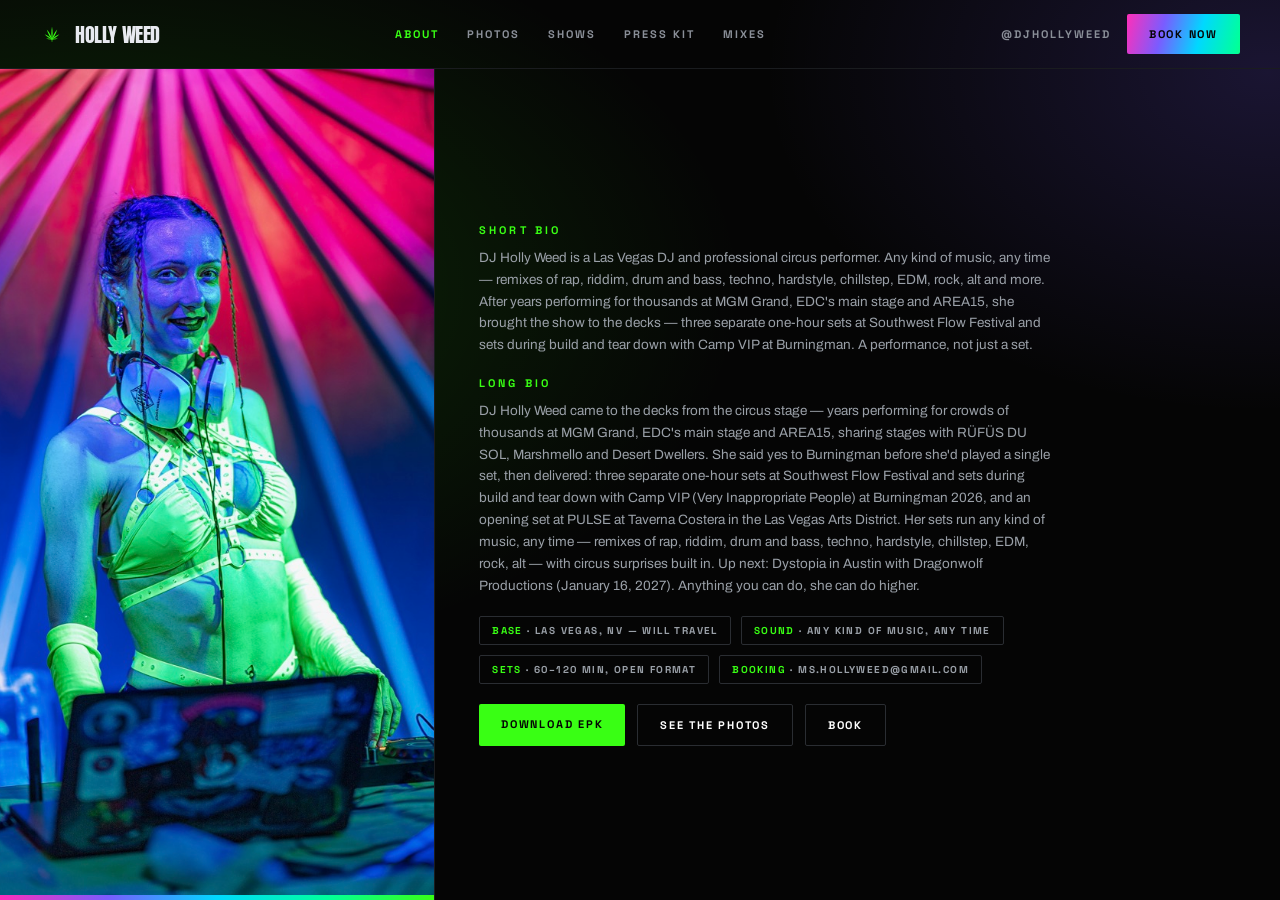
<file: about.html>
<!DOCTYPE html>
<html lang="en">
<head>
<meta charset="utf-8">
<title>About — DJ Holly Weed</title>
<meta name="viewport" content="width=device-width,initial-scale=1">
<meta name="description" content="About DJ Holly Weed — Las Vegas DJ and professional circus performer. Any kind of music, any time.">
<meta name="theme-color" content="#050505">
<link rel="icon" type="image/png" href="assets/img/favicon.png">
<link rel="preconnect" href="https://fonts.googleapis.com">
<link rel="preconnect" href="https://fonts.gstatic.com" crossorigin>
<link href="https://fonts.googleapis.com/css2?family=Anton&family=Archivo:wght@400;500;600;700&family=Space+Grotesk:wght@400;500;700&display=swap" rel="stylesheet">
<link rel="stylesheet" href="assets/styles.css?v=7">
</head>
<body>
<div class="screen">

<header>
  <a class="logo" href="index.html" aria-label="DJ Holly Weed">
    <svg viewBox="-100 -110 200 140" width="24" aria-hidden="true"><g fill="currentColor"><path d="M0,10 C7,-22 7,-70 0,-104 C-7,-70 -7,-22 0,10 Z"/><path transform="rotate(28)" d="M0,10 C7,-20 7,-62 0,-92 C-7,-62 -7,-20 0,10 Z"/><path transform="rotate(-28)" d="M0,10 C7,-20 7,-62 0,-92 C-7,-62 -7,-20 0,10 Z"/><path transform="rotate(56)" d="M0,10 C6,-16 6,-50 0,-74 C-6,-50 -6,-16 0,10 Z"/><path transform="rotate(-56)" d="M0,10 C6,-16 6,-50 0,-74 C-6,-50 -6,-16 0,10 Z"/><path transform="rotate(84)" d="M0,10 C5,-12 5,-34 0,-50 C-5,-34 -5,-12 0,10 Z"/><path transform="rotate(-84)" d="M0,10 C5,-12 5,-34 0,-50 C-5,-34 -5,-12 0,10 Z"/><path d="M-2.4,6 L2.4,6 L1.2,28 L-1.2,28 Z"/></g></svg>
    <span>Holly Weed</span>
  </a>
  <nav>
    <a class="navlink active" href="about.html">About</a>
    <a class="navlink" href="photos.html">Photos</a>
    <a class="navlink" href="shows.html">Shows</a>
    <a class="navlink" href="assets/DJHollyWeed-EPK.pdf" download>Press Kit</a>
    <a class="navlink" href="https://soundcloud.com/djhollyweed" target="_blank" rel="noopener">Mixes</a>
  </nav>
  <div class="header-right">
    <span class="label handle">@DJHOLLYWEED</span>
    <a class="btn slick" href="mailto:ms.hollyweed@gmail.com?subject=Booking%20enquiry%20%E2%80%94%20DJ%20Holly%20Weed">Book Now</a>
  </div>
</header>

<div class="about-grid">
  <div class="about-photo">
    <img src="assets/img/live-11.jpg" alt="DJ Holly Weed — Las Vegas">
    <div class="strip"></div>
  </div>
  <div class="about-text">
    <div>
      <div class="eyebrow">Short Bio</div>
      <p>DJ Holly Weed is a Las Vegas DJ and professional circus performer. Any kind of music, any time — remixes of rap, riddim, drum and bass, techno, hardstyle, chillstep, EDM, rock, alt and more. After years performing for thousands at MGM Grand, EDC's main stage and AREA15, she brought the show to the decks — three separate one-hour sets at Southwest Flow Festival and sets during build and tear down with Camp VIP at Burningman. A performance, not just a set.</p>
    </div>
    <div>
      <div class="eyebrow">Long Bio</div>
      <p>DJ Holly Weed came to the decks from the circus stage — years performing for crowds of thousands at MGM Grand, EDC's main stage and AREA15, sharing stages with RÜFÜS DU SOL, Marshmello and Desert Dwellers. She said yes to Burningman before she'd played a single set, then delivered: three separate one-hour sets at Southwest Flow Festival and sets during build and tear down with Camp VIP (Very Inappropriate People) at Burningman 2026, and an opening set at PULSE at Taverna Costera in the Las Vegas Arts District. Her sets run any kind of music, any time — remixes of rap, riddim, drum and bass, techno, hardstyle, chillstep, EDM, rock, alt — with circus surprises built in. Up next: Dystopia in Austin with Dragonwolf Productions (January 16, 2027). Anything you can do, she can do higher.</p>
    </div>
    <div class="factline">
      <span class="factchip"><b>Base</b> · Las Vegas, NV — will travel</span>
      <span class="factchip"><b>Sound</b> · Any kind of music, any time</span>
      <span class="factchip"><b>Sets</b> · 60–120 min, open format</span>
      <span class="factchip"><b>Booking</b> · ms.hollyweed@gmail.com</span>
    </div>
    <div class="ctas" style="margin-top:0">
      <a class="btn btn-green" href="assets/DJHollyWeed-EPK.pdf" download>Download EPK</a>
      <a class="btn btn-outline" href="photos.html">See the Photos</a>
      <a class="btn btn-outline" href="mailto:ms.hollyweed@gmail.com?subject=Booking%20enquiry%20%E2%80%94%20DJ%20Holly%20Weed">Book</a>
    </div>
  </div>
</div>

</div>
</body>
</html>
</file>
<file: assets/styles.css>
/* DJ HOLLY WEED — one-screen site */
:root{
  --green:#39FF14; --pink:#FF2FB9; --black:#050505; --bone:#E8EAF0;
  --panel:#0A0B0C; --line:#1A1C1F; --border:#2A2D32; --mid:#8A8F98; --body:#9AA0A8;
}
*{box-sizing:border-box}
html,body{margin:0;background:var(--black);color:#fff;font-family:'Archivo',sans-serif;-webkit-font-smoothing:antialiased}
a{color:inherit;text-decoration:none}
img{display:block}
.label{font-family:'Space Grotesk',sans-serif;font-weight:700;letter-spacing:0.18em;text-transform:uppercase;font-size:11px}
.dim{color:var(--mid)}
@keyframes slick{from{background-position:0% 50%}to{background-position:200% 50%}}
.slick{background:linear-gradient(105deg,#FF2FB9,#7A5CFF,#00D8FF,#00FF9D,#39FF14,#FFB300,#FF2FB9);background-size:200% 100%;animation:slick 9s linear infinite;color:var(--black)!important}
.btn{display:inline-block;font-family:'Space Grotesk',sans-serif;font-size:11px;font-weight:700;letter-spacing:0.16em;text-transform:uppercase;padding:13px 22px;border-radius:2px;transition:filter .2s}
.btn:hover{filter:brightness(1.15)}
.btn-green{background:var(--green);color:var(--black)}
.btn-outline{border:1px solid var(--border);color:#fff}
.btn-outline:hover{border-color:var(--green);color:var(--green);filter:none}

.screen{min-height:100svh;display:flex;flex-direction:column;position:relative;overflow:hidden}
@media (min-width:981px){.screen{height:100svh}}
.screen::before{content:"";position:absolute;inset:-10% -20% auto;height:120%;background:radial-gradient(55% 55% at 20% 35%, rgba(57,255,20,0.16), transparent 65%),radial-gradient(40% 45% at 85% 15%, rgba(122,92,255,0.18), transparent 70%);pointer-events:none}

header{position:relative;z-index:2;display:flex;align-items:center;justify-content:space-between;gap:16px;padding:14px 40px;border-bottom:1px solid var(--line)}
.logo{display:flex;align-items:center;gap:11px}
.logo svg{color:var(--green);flex:none}
.logo span{font-family:'Anton',sans-serif;font-size:20px;letter-spacing:-0.02em;color:var(--bone);text-transform:uppercase}
nav{display:flex;gap:28px;align-items:center}
.navlink{font-family:'Space Grotesk',sans-serif;font-size:11px;font-weight:700;letter-spacing:0.18em;color:var(--mid);text-transform:uppercase;background:none;border:none;cursor:pointer;padding:0;transition:color .2s}
.navlink:hover{color:var(--green)}
.header-right{display:flex;align-items:center;gap:16px}
.handle{color:var(--mid)}

main{position:relative;z-index:1;flex:1;display:grid;grid-template-columns:1fr minmax(320px,38vw);min-height:0}
.col-left{display:flex;flex-direction:column;justify-content:space-between;gap:12px;padding:22px 40px 12px;min-width:0}
.kicker{display:flex;align-items:center;gap:12px;margin-bottom:14px}
.kicker .dot{width:8px;height:8px;background:var(--pink);border-radius:50%;box-shadow:0 0 12px 3px rgba(255,47,185,0.8)}
.kicker span:last-child{font-family:'Space Grotesk',sans-serif;font-size:11px;font-weight:700;letter-spacing:0.28em;color:var(--pink);text-transform:uppercase}
h1{margin:0;font-weight:400;font-family:'Anton',sans-serif;text-transform:uppercase;letter-spacing:-0.035em;font-size:clamp(48px,6.4vw,100px);line-height:.92;white-space:nowrap}
.h1a{color:var(--bone)}
.h1b{color:var(--green);text-shadow:0 0 60px rgba(57,255,20,0.45)}
.blurb{font-size:14px;line-height:1.5;color:var(--body);max-width:560px;margin:12px 0 0}
.ctas{display:flex;gap:12px;margin-top:18px;flex-wrap:wrap}

.shows-mini{border-top:1px solid var(--line)}
.srow{display:grid;grid-template-columns:86px 1fr 1.2fr 96px;align-items:center;gap:16px;padding:9px 0;border-bottom:1px solid var(--line)}
.tag{font-family:'Space Grotesk',sans-serif;font-size:9px;font-weight:700;letter-spacing:0.2em;text-transform:uppercase;color:var(--mid)}
.tag-pink{color:var(--pink)}
.sname{font-family:'Anton',sans-serif;font-size:19px;letter-spacing:-0.01em;text-transform:uppercase;color:var(--bone);white-space:nowrap;overflow:hidden;text-overflow:ellipsis}
.sloc{font-size:12px;color:var(--mid);white-space:nowrap;overflow:hidden;text-overflow:ellipsis}
.chipb{font-family:'Space Grotesk',sans-serif;font-size:9px;font-weight:700;letter-spacing:0.16em;text-transform:uppercase;text-align:center;padding:6px 0;border-radius:2px;border:1px solid var(--green);color:var(--green)}
.chipb-solid{background:var(--green);color:var(--black);border-color:var(--green)}

.thumbs{display:flex;gap:8px;min-height:0;align-items:stretch}
.thumbs a{display:block;min-width:0}
.thumbs img{height:clamp(170px,26vh,300px);width:auto;border:1px solid #1E2024;min-width:0;object-fit:contain;transition:border-color .2s}
.thumbs a:hover img{border-color:var(--green)}
.thumb-more{display:flex!important;flex-direction:column;justify-content:space-between;border:1px dashed var(--border);padding:12px;min-width:84px;font-family:'Space Grotesk',sans-serif;font-size:11px;font-weight:700;letter-spacing:0.18em;text-transform:uppercase;color:var(--mid);transition:all .2s}
.thumb-more .arr{font-size:18px;color:var(--green)}
.thumb-more:hover{border-color:var(--green);color:var(--green)}

.bottombar{display:flex;align-items:center;justify-content:space-between;gap:14px;padding-top:12px;border-top:1px solid var(--line);flex-wrap:wrap}
.socials{display:flex;gap:20px}
.socials a{font-family:'Space Grotesk',sans-serif;font-size:11px;font-weight:700;letter-spacing:0.18em;color:var(--mid);text-transform:uppercase;transition:color .2s}
.socials a:hover{color:var(--green)}

.col-photo{position:relative;border-left:1px solid var(--line);min-height:0}
.col-photo img{width:100%;height:100%;object-fit:cover;object-position:top}
.col-photo .strip{position:absolute;bottom:0;left:0;right:0;height:5px;background:linear-gradient(105deg,#FF2FB9,#7A5CFF,#00D8FF,#00FF9D,#39FF14)}

.eyebrow{font-family:'Space Grotesk',sans-serif;font-size:11px;font-weight:700;letter-spacing:0.28em;color:var(--green);text-transform:uppercase;margin-bottom:10px}
.navlink.active{color:var(--green)}

/* ---------- subpages ---------- */
.page-head{display:flex;align-items:baseline;gap:20px;padding:18px 40px 14px;border-bottom:1px solid var(--line);position:relative;z-index:1}
.page-head h2{margin:0;font-family:'Anton',sans-serif;font-weight:400;text-transform:uppercase;letter-spacing:-0.02em;font-size:clamp(34px,4vw,56px);line-height:1;color:var(--bone)}
.page-head .sub{font-size:13px;color:var(--mid)}

/* photos viewer */
.viewer{position:relative;z-index:1;flex:1;display:grid;grid-template-columns:72px 1fr 72px;align-items:stretch;min-height:0;padding:14px 24px 0}
.vbtn{background:none;border:1px solid var(--border);color:var(--bone);font-size:26px;cursor:pointer;border-radius:2px;transition:all .2s;align-self:stretch;margin:10px 0}
.vbtn:hover{border-color:var(--green);color:var(--green)}
.vstage{display:flex;flex-direction:column;min-height:0;min-width:0}
.vstage img{flex:1;min-height:0;width:100%;object-fit:contain}
.vmeta{display:flex;align-items:center;justify-content:center;gap:14px;padding:10px 0 2px}
.vmeta .vcap{font-size:13px;color:var(--body)}
.vmeta .vcount{font-family:'Space Grotesk',sans-serif;font-size:11px;font-weight:700;letter-spacing:0.18em;color:var(--mid)}
.filmstrip{position:relative;z-index:1;display:flex;gap:6px;justify-content:center;padding:12px 24px;overflow-x:auto}
.filmstrip img{height:56px;width:auto;border:1px solid #1E2024;cursor:pointer;opacity:.55;transition:all .2s}
.filmstrip img:hover{opacity:1}
.filmstrip img.on{opacity:1;border-color:var(--green)}

/* shows page */
.shows-full{position:relative;z-index:1;flex:1;display:flex;flex-direction:column;justify-content:center;padding:10px 40px;min-height:0}
.show{display:grid;grid-template-columns:150px 1.1fr 1.3fr 110px;align-items:center;gap:20px;padding:clamp(10px,2.4vh,24px) 0;border-bottom:1px solid var(--line)}
.show:first-child{border-top:1px solid var(--line)}
.sdate{font-family:'Anton',sans-serif;font-size:clamp(20px,2.4vw,30px);letter-spacing:0;text-transform:uppercase;line-height:1}
.sdate small{display:block;font-family:'Space Grotesk',sans-serif;font-size:10px;font-weight:700;letter-spacing:0.22em;color:var(--mid);margin-top:5px}
.sdate.next{color:var(--pink)}
.show .sname{font-size:clamp(20px,2.2vw,28px);white-space:normal}
.show .svenue{font-size:13px;color:var(--body);line-height:1.5}
.show .svenue b{color:var(--bone);font-weight:600}
.bookbar{position:relative;z-index:1;display:flex;align-items:center;justify-content:space-between;gap:16px;padding:14px 40px;border-top:1px solid var(--line);flex-wrap:wrap}
.bookbar .big{font-family:'Anton',sans-serif;font-size:20px;text-transform:uppercase;color:var(--bone)}
.evlink{display:inline-block;margin-top:5px;font-family:'Space Grotesk',sans-serif;font-size:10.5px;font-weight:700;letter-spacing:0.14em;text-transform:uppercase;color:var(--green);border-bottom:1px solid rgba(57,255,20,.4);padding-bottom:1px;transition:border-color .2s}
.evlink:hover{border-color:var(--green)}

/* about page */
.about-grid{position:relative;z-index:1;flex:1;display:grid;grid-template-columns:minmax(280px,34vw) 1fr;min-height:0}
.about-photo{border-right:1px solid var(--line);min-height:0;position:relative}
.about-photo img{width:100%;height:100%;object-fit:cover;object-position:top}
.about-photo .strip{position:absolute;bottom:0;left:0;right:0;height:5px;background:linear-gradient(105deg,#FF2FB9,#7A5CFF,#00D8FF,#00FF9D,#39FF14)}
.about-text{padding:clamp(16px,3vh,34px) 44px;display:flex;flex-direction:column;justify-content:center;gap:clamp(12px,2.2vh,22px);min-height:0;overflow-y:auto}
.about-text p{margin:0;font-size:13.5px;line-height:1.62;color:var(--body);max-width:72ch}
.factline{display:flex;gap:10px;flex-wrap:wrap}
.factchip{font-family:'Space Grotesk',sans-serif;font-size:10px;font-weight:700;letter-spacing:0.14em;text-transform:uppercase;border:1px solid var(--border);color:var(--body);padding:7px 12px;border-radius:2px}
.factchip b{color:var(--green);font-weight:700}

/* mobile: stacks and scrolls — photos stay front and center */
@media (max-width:980px){
  header{padding:12px 16px;flex-wrap:wrap;row-gap:10px}
  .handle{display:none}
  nav{gap:13px;flex-wrap:wrap}
  .navlink{font-size:10px;letter-spacing:0.14em}
  .btn{padding:11px 15px;font-size:10px}
  h1{font-size:clamp(44px,13.5vw,72px);white-space:normal}
  main{display:flex;flex-direction:column}
  .col-left{padding:20px 16px 16px;gap:18px}
  .col-photo{order:-1;border-left:none;border-bottom:1px solid var(--line)}
  .col-photo img{width:100%;height:auto}
  .srow{grid-template-columns:58px 1fr 84px;gap:4px 10px}
  .srow .tag{grid-column:1;grid-row:1}
  .srow .sname{grid-column:2;grid-row:1;white-space:normal;font-size:17px}
  .srow .sloc{grid-column:2;grid-row:2;white-space:normal}
  .srow .chipb{grid-column:3;grid-row:1}
  .thumbs{display:grid;grid-template-columns:1fr 1fr;gap:8px}
  .thumbs a{min-width:0}
  .thumbs img{width:100%;height:auto;max-height:none}
  .thumb-more{min-height:110px}
  .bottombar{justify-content:center}
  .viewer{grid-template-columns:42px 1fr 42px;padding:10px 8px 0}
  .vstage img{flex:none;height:52svh}
  .vmeta{flex-wrap:wrap;gap:8px}
  .page-head{padding:16px 16px 12px;flex-direction:column;align-items:flex-start;gap:4px}
  .shows-full{padding:10px 16px}
  .show{grid-template-columns:78px 1fr 80px;gap:4px 10px}
  .show .sdate{grid-column:1;grid-row:1/3}
  .show .sname{grid-column:2;grid-row:1;font-size:19px}
  .show .svenue{grid-column:2;grid-row:2;font-size:12px}
  .show .chipb{grid-column:3;grid-row:1}
  .bookbar{padding:14px 16px;justify-content:center;text-align:center}
  .about-grid{grid-template-columns:1fr}
  .about-photo{border-right:none;border-bottom:1px solid var(--line)}
  .about-photo img{height:auto}
  .about-text{padding:20px 16px}
}
</file>
